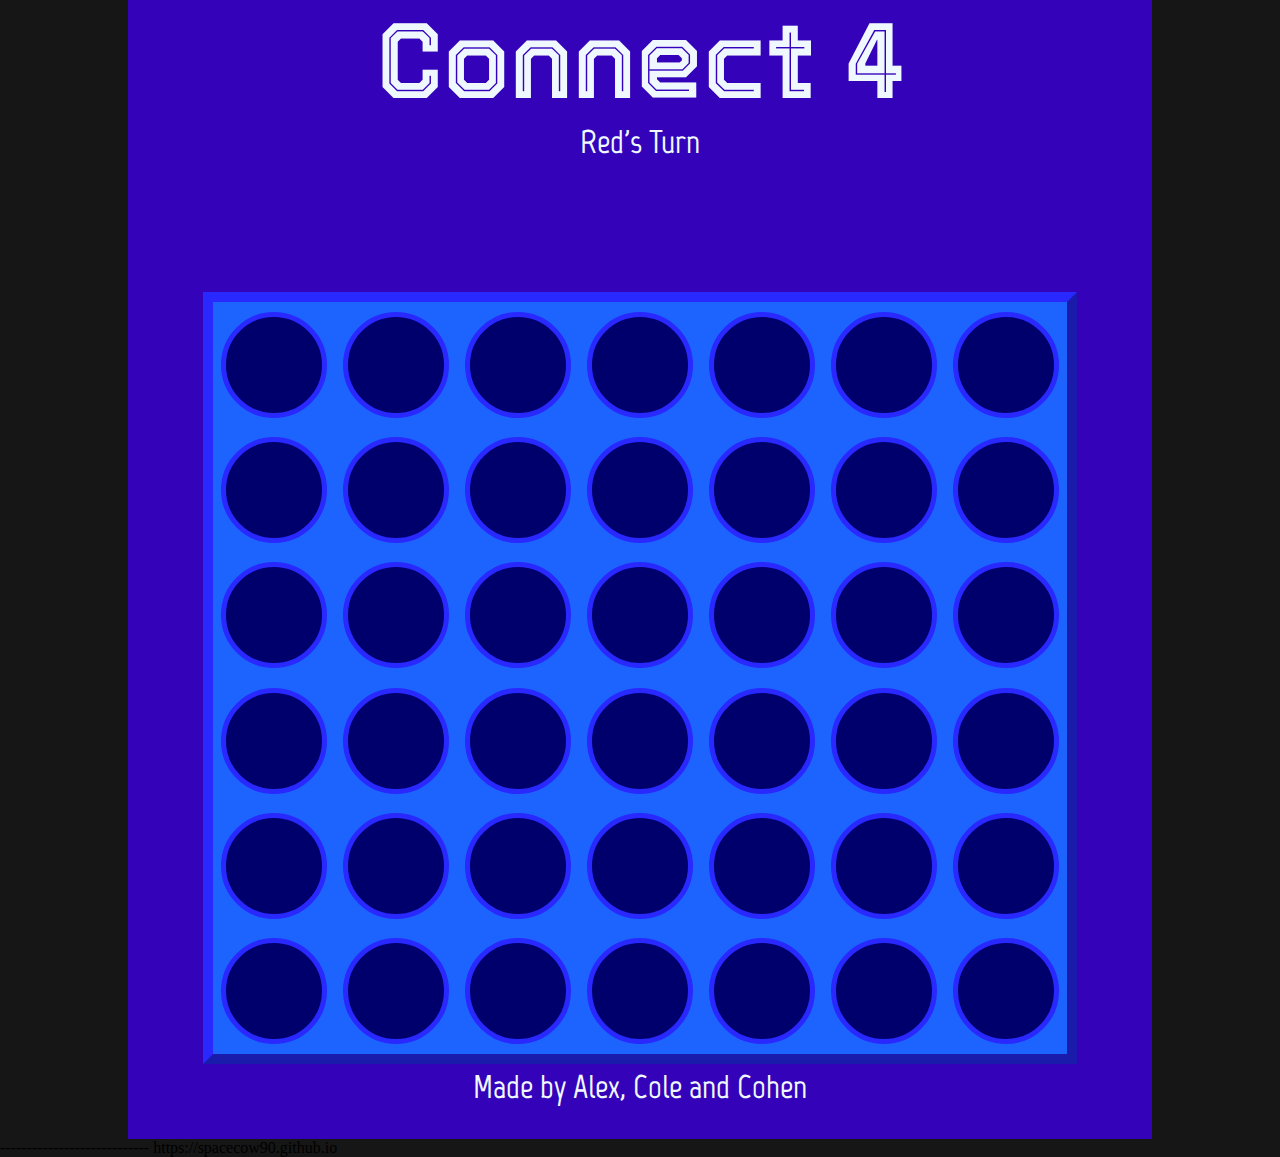
<file: index.html>
<!DOCTYPE html>
<html>
    <head>
        <!--matches physical pixels to digital ones-->
        <meta name="viewport" content="width=device-width, initial-scale=1.0">
        <!--references the css style sheet and javascript script file.-->
        <link rel="stylesheet" href="Style.css">

        <link rel="preconnect" href="https://fonts.googleapis.com">
        <link rel="preconnect" href="https://fonts.gstatic.com" crossorigin>
        <link href="https://fonts.googleapis.com/css2?family=Marvel&family=Tourney:wght@600;900&display=swap" rel="stylesheet">

        <script defer src="Script.js"></script>

        <!--Title of the Site -->
        <title>CONNECT 4</title>
    </head>

    <body>
        <!-- The following are audio files and their sources-->
        <audio id = "winAudio">
            <!--Leszek Szary. (2021, 05, August). Success 1. [audio file] in Pixabay. Retrieved from https://pixabay.com/sound-effects/f6-102819/-->
            <source defer src=".//AudioFiles/Win.mp3" type="audio/mpeg">
        </audio>
        <!--Used when the board is full and no one wins -->
        <audio id = "loseAudio">
            <!--themusicalnomad. (2021, 05, August). Negative Beeps. [audio file] in Pixabay. Retrieved from https://pixabay.com/sound-effects/f6-102819/-->
            <source defer src=".//AudioFiles/Lose.mp3" type="audio/mpeg">
        </audio>
        <!--Used when placing a piece -->
        <audio id = "pieceFallAudio">
            <source defer src=".//AudioFiles/Piece Fall.mp3" type="audio/mpeg">
        </audio>
        <!-- Used on Game Reset-->
        <audio id = "piecesCrashAudio">
            <source defer src=".//AudioFiles/Pieces Crash.mp3" type="audio/mpeg">
        </audio>
        <!--This Div Encompasses the entire game screen -->
        <div id="gameAndControls">
            <!-- -->
            <div id = "pageTitle">
                <!--Visible title displayed at the top of the screen -->
                <h1>Connect 4</h1>
                <!--Text that displays the current team colour ie; red or yellow -->
                <h2 id = "playerTurn"></h2>
            </div>
            <!--This is where all the buttons for each column are stored -->
            <div id="clickBoard">
                
                <div id="gameOver">
                    <!--this is where the gameover box is shown, it displays the winnning team (or losers)-->
                    <h2 id = "winnerDisplay"></h2>
                    <!--Holds the button to restart and play a new round, calls the playAgain function-->
                    <button onclick="playAgain()" id="restart">Play Again?</button>
                </div>
                <!--The following buttons each correspond with a different column and called charPressed when clicked, sending their id along with it-->
                <button onclick="charPressed(this.id)" class= "invsButton" id="0"></button>
                <button onclick="charPressed(this.id)" class= "invsButton" id="1"></button>
                <button onclick="charPressed(this.id)" class= "invsButton" id="2"></button>
                <button onclick="charPressed(this.id)" class= "invsButton" id="3"></button>
                <button onclick="charPressed(this.id)" class= "invsButton" id="4"></button>
                <button onclick="charPressed(this.id)" class= "invsButton" id="5"></button>
                <button onclick="charPressed(this.id)" class= "invsButton" id="6"></button>
            </div>
            <!--The game board area that is created using javascript with different div's within it-->
            <div id="gameBoard"></div>
            <!--Credit to us the people who made the site-->
            <h2>Made by Alex, Cole and Cohen</h2>
        </div>
        
    </body>
<html>
----------------------------
https://spacecow90.github.io
</file>
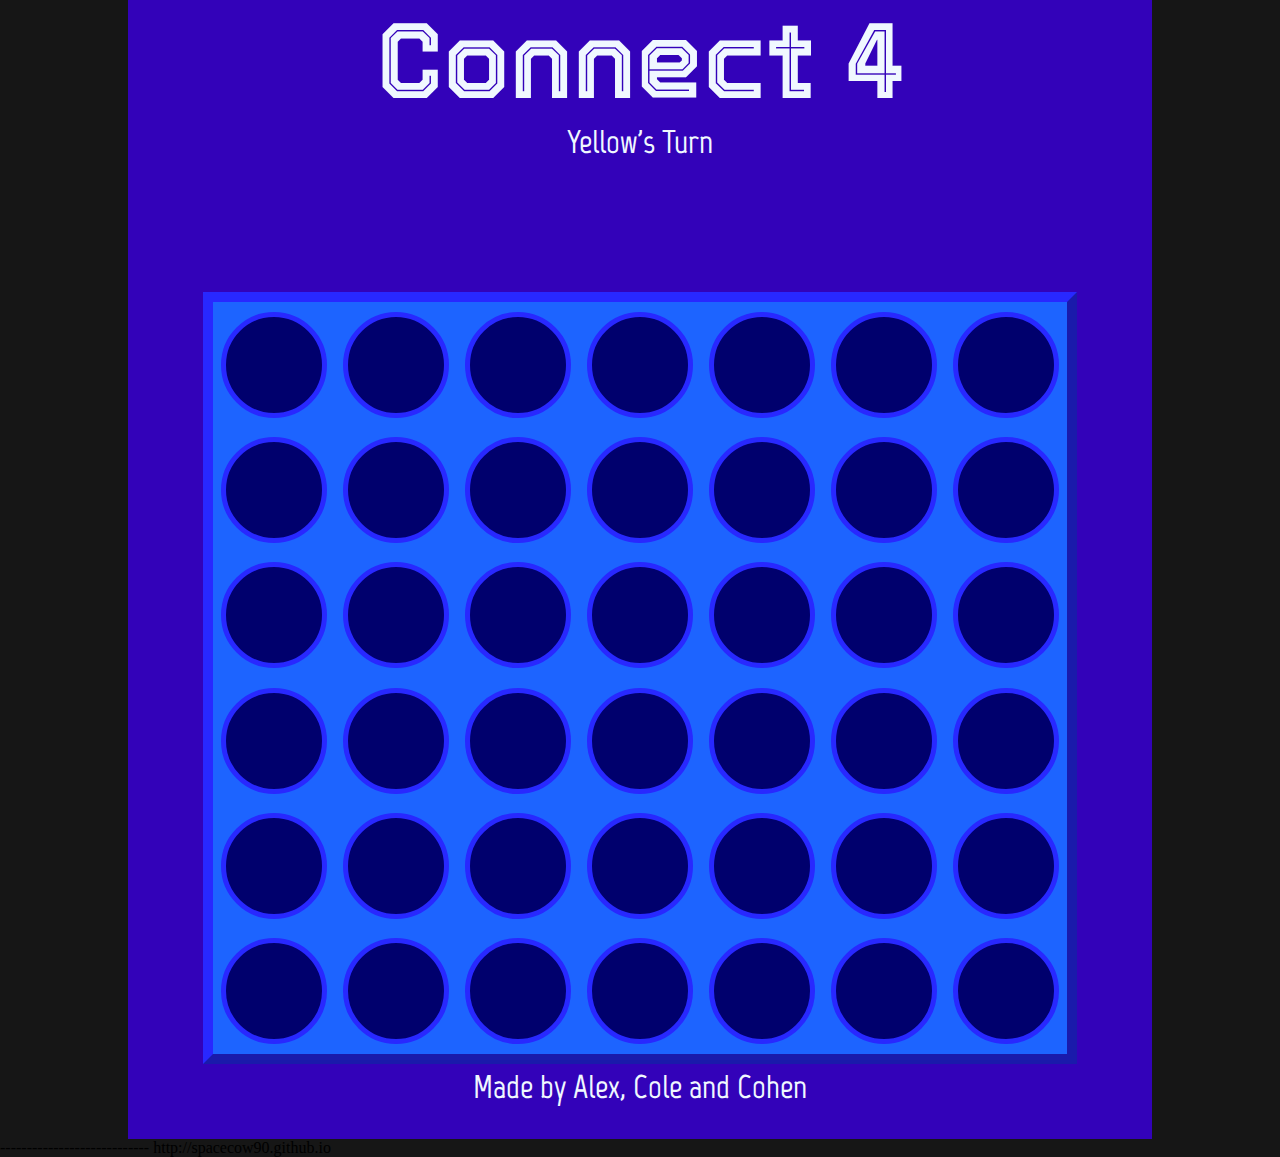
<file: Game.html>
<!DOCTYPE html>
<html>
    <head>
        <!--matches physical pixels to digital ones-->
        <meta name="viewport" content="width=device-width, initial-scale=1.0">
        <!--references the css style sheet and javascript script file.-->
        <link rel="stylesheet" href="Style.css">

        <link rel="preconnect" href="https://fonts.googleapis.com">
        <link rel="preconnect" href="https://fonts.gstatic.com" crossorigin>
        <link href="https://fonts.googleapis.com/css2?family=Marvel&family=Tourney:wght@600;900&display=swap" rel="stylesheet">

        <script defer src="Script.js"></script>

        <!--Title of the Site -->
        <title>CONNECT 4</title>
    </head>

    <body>
        <!-- The following are audio files and their sources-->
        <audio id = "winAudio">
            <!--Leszek Szary. (2021, 05, August). Success 1. [audio file] in Pixabay. Retrieved from https://pixabay.com/sound-effects/f6-102819/-->
            <source defer src=".//AudioFiles/Win.mp3" type="audio/mpeg">
        </audio>
        <!--Used when the board is full and no one wins -->
        <audio id = "loseAudio">
            <!--themusicalnomad. (2021, 05, August). Negative Beeps. [audio file] in Pixabay. Retrieved from https://pixabay.com/sound-effects/f6-102819/-->
            <source defer src=".//AudioFiles/Lose.mp3" type="audio/mpeg">
        </audio>
        <!--Used when placing a piece -->
        <audio id = "pieceFallAudio">
            <source defer src=".//AudioFiles/Piece Fall.mp3" type="audio/mpeg">
        </audio>
        <!-- Used on Game Reset-->
        <audio id = "piecesCrashAudio">
            <source defer src=".//AudioFiles/Pieces Crash.mp3" type="audio/mpeg">
        </audio>
        <!--This Div Encompasses the entire game screen -->
        <div id="gameAndControls">
            <!-- -->
            <div id = "pageTitle">
                <!--Visible title displayed at the top of the screen -->
                <h1>Connect 4</h1>
                <!--Text that displays the current team colour ie; red or yellow -->
                <h2 id = "playerTurn"></h2>
            </div>
            <!--This is where all the buttons for each column are stored -->
            <div id="clickBoard">
                
                <div id="gameOver">
                    <!--this is where the gameover box is shown, it displays the winnning team (or losers)-->
                    <h2 id = "winnerDisplay"></h2>
                    <!--Holds the button to restart and play a new round, calls the playAgain function-->
                    <button onclick="playAgain()" id="restart">Play Again?</button>
                </div>
                <!--The following buttons each correspond with a different column and called charPressed when clicked, sending their id along with it-->
                <button onclick="charPressed(this.id)" class= "invsButton" id="0"></button>
                <button onclick="charPressed(this.id)" class= "invsButton" id="1"></button>
                <button onclick="charPressed(this.id)" class= "invsButton" id="2"></button>
                <button onclick="charPressed(this.id)" class= "invsButton" id="3"></button>
                <button onclick="charPressed(this.id)" class= "invsButton" id="4"></button>
                <button onclick="charPressed(this.id)" class= "invsButton" id="5"></button>
                <button onclick="charPressed(this.id)" class= "invsButton" id="6"></button>
            </div>
            <!--The game board area that is created using javascript with different div's within it-->
            <div id="gameBoard"></div>
            <!--Credit to us the people who made the site-->
            <h2>Made by Alex, Cole and Cohen</h2>
        </div>
        
    </body>
<html>
----------------------------
http://spacecow90.github.io
</file>
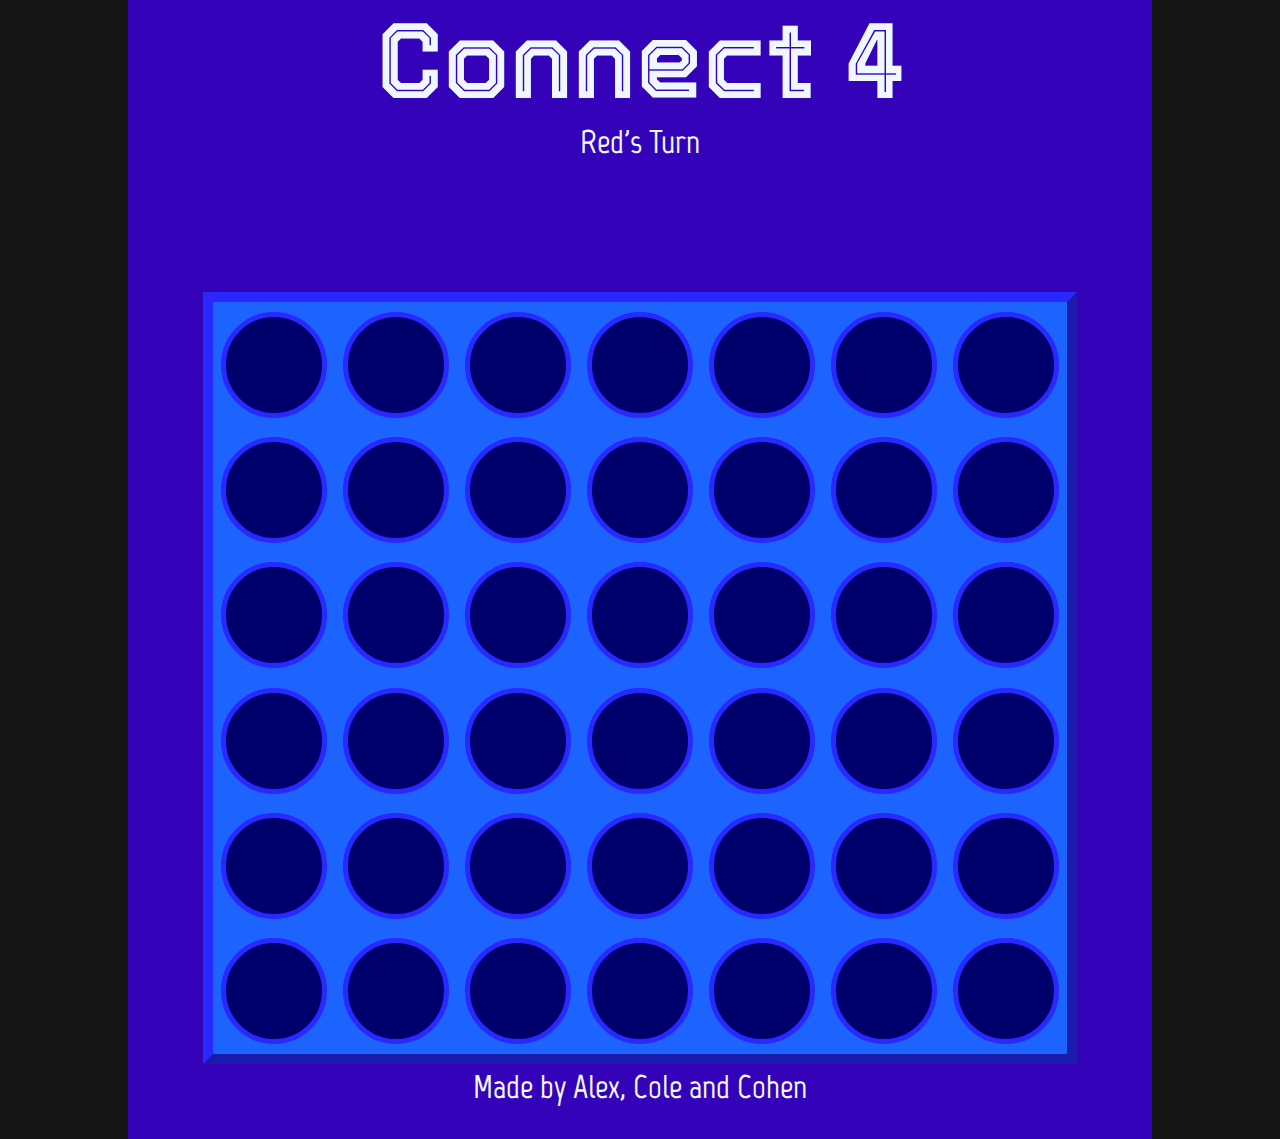
<file: spacecow90.github.io.html>
<!DOCTYPE html>
<html>
    <head>
        <!--matches physical pixels to digital ones-->
        <meta name="viewport" content="width=device-width, initial-scale=1.0">
        <!--references the css style sheet and javascript script file.-->
        <link rel="stylesheet" href="Style.css">

        <link rel="preconnect" href="https://fonts.googleapis.com">
        <link rel="preconnect" href="https://fonts.gstatic.com" crossorigin>
        <link href="https://fonts.googleapis.com/css2?family=Marvel&family=Tourney:wght@600;900&display=swap" rel="stylesheet">

        <script defer src="Script.js"></script>

        <title>CONNECT 4</title>
    </head>

    <body>

        <audio id = "winAudio">
            <source defer src=".//AudioFiles/Win.mp3" type="audio/mpeg">
        </audio>

        <audio id = "loseAudio">
            <source defer src=".//AudioFiles/Lose.mp3" type="audio/mpeg">
        </audio>

        <audio id = "pieceFallAudio">
            <source defer src=".//AudioFiles/Piece Fall.mp3" type="audio/mpeg">
        </audio>

        <audio id = "piecesCrashAudio">
            <source defer src=".//AudioFiles/Pieces Crash.mp3" type="audio/mpeg">
        </audio>

        <div id="gameAndControls">
            <div id = "pageTitle">
                <h1>Connect 4</h1>
                <h2 id = "playerTurn"></h2>
            </div>
            <div id="clickBoard">
                <div id="gameOver">
                    <h2 id = "winnerDisplay"></h2>
                    <button onclick="playAgain()" id="restart">Play Again?</button>
                </div>
                <button onclick="charPressed(this.id)" class= "invsButton" id="0"></button>
                <button onclick="charPressed(this.id)" class= "invsButton" id="1"></button>
                <button onclick="charPressed(this.id)" class= "invsButton" id="2"></button>
                <button onclick="charPressed(this.id)" class= "invsButton" id="3"></button>
                <button onclick="charPressed(this.id)" class= "invsButton" id="4"></button>
                <button onclick="charPressed(this.id)" class= "invsButton" id="5"></button>
                <button onclick="charPressed(this.id)" class= "invsButton" id="6"></button>
            </div>
            <div id="gameBoard"></div>
            <h2>Made by Alex, Cole and Cohen</h2>
        </div>
        
    </body>
<html>
</file>
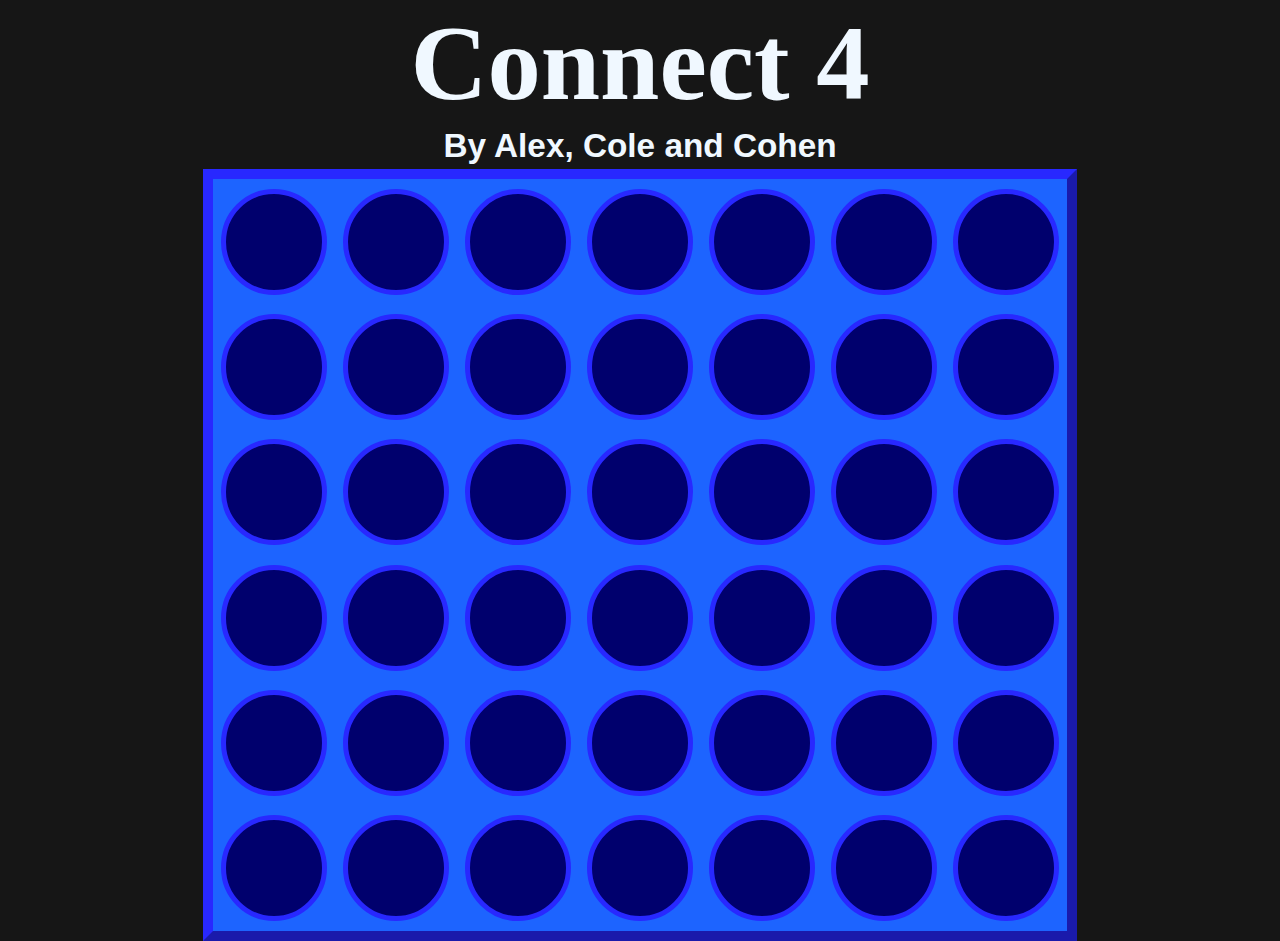
<file: Connect 4/Home.html>
<!DOCTYPE html>
<html>
    <head>
        <!--matches physical pixels to digital ones-->
        <meta name="viewport" content="width=device-width, initial-scale=1.0">
        <!--references the css style sheet and javascript script file.-->
        <link rel="stylesheet" href="Style.css">
        <script defer src="Script.js"></script>
    </head>

    <body>
        <h1>Connect 4</h1>
        <h2>By Alex, Cole and Cohen</h2>
        <h2 id = "playerWinner"></h2>
        <div id="gameBoard"></div>
    </body>
<html>
</file>
<file: Style.css>
/*Body has no margin or padding and has a set background color*/
body{
    margin: 0%;
    padding: 0%;
    background-color: rgb(22, 22, 22);
}
/*h1 has set font, size margins, color and text allignment*/
h1{
    font-family: 'Tourney', cursive;
    font-size: 80pt;
    margin-top: 2px;
    margin-bottom: 0px;
    color: aliceblue;
    text-align:center;
}

/*h2 has set font, size, margins, color allignment and is set to display flex in order to have even spacing and set to columns*/
h2{
    font-family: 'Marvel', sans-serif;
    font-size: 25pt;
    margin:2px;
    color: aliceblue;
    display: flex;
    justify-content: center;
    align-content: space-around;
    align-items: center;
    flex-direction: column;
}

/*The page title is set to display flex and collumns to have even spacing and alligned to the center*/
#pageTitle{
    display: flex;
    flex-direction: column;
    align-items: center;
}

/*Game board font size is set to 47 times the original height and the width is set width 53.4em, the board has a set background color as well as a border color
it is set to display flex wrap to have proper allignment and spacing and is set to be in the center*/
#gameBoard{
    height: 47em;
    width: 53.4em;

    background-color: rgb(29, 100, 255);
    border: 10px outset rgb(40, 40, 255);

    margin: 0 auto;
    display: flex;
    flex-wrap: wrap;
    justify-content: center;
    align-items: center;
}

/*Button is set to be invisible normally and displayed in a block formation*/
.invsButton {
    height: 8em;
    width: 8em;
    background-color: white;
    background: transparent;
    display:block;
    border: 2px solid grey;
    border-color: rgb(90, 90, 90);
    border-radius: 50%;
    opacity: 0;
    cursor: pointer;
}

/*When the button is hovered the opacity is set to 0.5*/
.invsButton:hover{
    opacity: 0.5;
}

/*The board that holds the invisible buttons is set to allign the buttons evenly in the center and has a set background color*/
#clickBoard{
    height: 8em;
    width: 54em;

    background-color: rgb(51, 2, 185);;
    border: 10px white;

    margin: 0 auto;
    display: flex;
    flex-wrap: wrap;
    justify-content: space-evenly;
    align-items: center;
}

/*Each slot in the board is set to be a circle, have a background color and a small border with a different color*/
.slot{
    height: 6em;
    width: 6em;

    margin: 8px;
    background-color: rgb(0, 0, 109);
    border-radius: 50%;
    border: 5px solid rgb(40, 40, 255);
}

/*Red slot pieces are set to a color, with an interior shaddow that is darker*/
.red{
    background-color: red;
    box-shadow: inset 0 0 0 5px rgb(90, 7, 7);
    display: flex;
}

/*Yellow slot pieces are set to a color, with an interior shaddow that is darker*/
.yellow{
    background-color: yellow;
    box-shadow: inset 0 0 0 5px rgb(131, 133, 8);
    display: flex;
}

/*Game over screen is set to be hidden initially, with a set background color and be centered in the screen*/
#gameOver{
    position: absolute;

    display: flex;
    justify-content: center;
    align-content: space-around;
    align-items: center;
    flex-direction: column;
    background-color: rgb(29, 100, 255);
    height: 6.5em;
    width: 20em;
    visibility: hidden;
    z-index: 10;
}

/*The player's turn is set to be hidden initially, and is alligned horizontally in the center*/
.playerTurn{
    position: absolute;

    display: flex;
    justify-content: center;
    align-content: space-around;
    align-items: center;
    flex-direction: column;
    visibility: hidden;
    z-index: 10;
}

/*The game and controls board has a set background color, with horizontal margins and is to be display flex and column*/
#gameAndControls{
    background-color: rgb(51, 2, 185);
    height: 100%;
    padding: 30px;
    padding-top: 0;
    margin-left: 10%;
    margin-right: 10%;
    display: flex;
    flex-direction: column;
}

/*Restart screen has set background color, font and size*/
#restart{
    padding: 10px 60px;
    border: none;
    text-align: center;
    text-decoration: none;
    display: inline-block;
    font-size: 15pt;
    font-family: 'Marvel', sans-serif;
    background-color: orange;
    cursor: pointer;
}

/*When the restart button is hovered it changes slightly in color*/
#restart:hover{
    background-color: rgb(255, 115, 0);
}
/*When the restart button is clicked the color is slightly changed*/
#restart:focus{
    background-color: rgb(255, 81, 0);
}

/*Screen size of 1194 to 900 has elements and fonts change in size*/
@media  screen and (max-width: 1194px) {
    #gameBoard{
        height: 35em;
        width: 39.8em;
    }
    .slot{
        height: 4em;
        width: 4em;
    }
    #clickBoard{
        height: 5em;
        width: 40em;
        margin-bottom: 10px;
        margin-top: 10px;
    }
    .invsButton {
        height: 5em;
        width: 5em;
    }
    #gameOver{
        height: 4.2em;
        width: 15em;
        visibility: hidden;
        z-index: 10;
    }
    #restart{
        padding: 2px 40px;
        font-size: 15pt;
        margin: 2px;
    }
    h2{
        font-size: 17pt;
    }
} 

/*Screen size of 900 to 650 has elements and fonts change in size*/
@media  screen and (max-width: 900px) {
    h1{
        font-size: 40pt;
    }
    #gameBoard{
        height: 25em;
        width: 28.3em;
        border: 5px outset rgb(40, 40, 255);
    }
    .slot{
        height: 2.9em;
        width: 2.9em;
        margin: 4px;
    }
    #clickBoard{
        height: 4em;
        width: 29em;
        margin-bottom: 5px;
        margin-top: 5px;
    }
    .invsButton {
        height: 3.9em;
        width: 3.9em;
    }
    #gameOver{
        height: 3.5em;
        width: 15em;
        visibility: hidden;
        z-index: 10;
        border: 5px outset blue;
    }
    #restart{
        padding: 2px 30px;
        font-size: 12pt;
        margin: 2px;
    }
    h2{
        font-size: 15pt;
    }
    .red{
        background-color: red;
        box-shadow: inset 0 0 0 3px rgb(90, 7, 7);
        display: flex;
    }
    
    .yellow{
        background-color: yellow;
        box-shadow: inset 0 0 0 3px rgb(131, 133, 8);
        display: flex;
    }
}

/*Screen size of 650 to 425 has elements and fonts change in size*/
@media  screen and (max-width: 650px) {
    h1{
        font-size: 30pt;
    }
    #gameBoard{
        height: 15em;
        width: 17em;
        border: 5px outset rgb(40, 40, 255);
    }
    .slot{
        height: 1.8em;
        width: 1.8em;
        margin: 2px;
        border: 3px solid rgb(40, 40, 255);
    }
    #clickBoard{
        height: 2.5em;
        width: 17em;
        margin-bottom: 10px;
        margin-top: 10px;
    }
    .invsButton {
        height: 2.6em;
        width: 2.6em;
    }
    #gameOver{
        height: 3em;
        width: 10em;
        visibility: hidden;
        z-index: 10;
        border: 5px outset blue;
    }
    #restart{
        padding: 2px 15px;
        font-size: 10pt;
        margin: 2px;
    }
    h2{
        font-size: 12pt;
        margin: 0px;
    }
    .red{
        background-color: red;
        box-shadow: inset 0 0 0 2px rgb(90, 7, 7);
        display: flex;
    }
    
    .yellow{
        background-color: yellow;
        box-shadow: inset 0 0 0 2px rgb(131, 133, 8);
        display: flex;
    }
}

/*Screen size of 425 and lower has elements and fonts change in size*/
@media  screen and (max-width: 425px) {
    h1{
        font-size: 20pt;
    }
    #gameBoard{
        height: 9.75em;
        width: 11em;
        border: 5px outset rgb(40, 40, 255);
    }
    .slot{
        height: 1.1em;
        width: 1.1em;
        margin: 1px;
        border: 2px solid rgb(40, 40, 255);
    }
    #clickBoard{
        height: 0.9em;
        width: 11em;
        margin-bottom: 8px;
        margin-top: 8px;
    }
    .invsButton {
        height: 1.4em;
        width: 1.4em;
    }
    #gameOver{
        height: 3em;
        width: 7em;
        visibility: hidden;
        z-index: 10;
        border: 5px outset blue;
    }
    #restart{
        padding: 2px 15px;
        font-size: 8pt;
        margin: 2px;
    }
    h2{
        font-size: 10pt;
        margin: 0px;
    }
    .red{
        background-color: red;
        box-shadow: inset 0 0 0 2px rgb(90, 7, 7);
        display: flex;
    }
    
    .yellow{
        background-color: yellow;
        box-shadow: inset 0 0 0 2px rgb(131, 133, 8);
        display: flex;
    }
}
</file>
<file: Connect 4/Style.css>
body{
    margin: 0%;
    padding: 0%;
    background-color: rgb(22, 22, 22);
}

h1{
    font-family: 'Tourney', cursive;
    font-size: 80pt;
    margin-top: 2px;
    margin-bottom: 0px;
    color: aliceblue;
    text-align:center;
}
h2{
    font-family: 'Marvel', sans-serif;
    font-size: 25pt;
    margin:2px;
    color: aliceblue;
    display: flex;
    justify-content: center;
    align-content: space-around;
    align-items: center;
    flex-direction: column;
}

#pageTitle{
    display: flex;
    flex-direction: column;
    align-items: center;
}


#gameBoard{
    height: 47em;
    width: 53.4em;

    background-color: rgb(29, 100, 255);
    border: 10px outset rgb(40, 40, 255);

    margin: 0 auto;
    display: flex;
    flex-wrap: wrap;
    justify-content: center;
    align-items: center;
}

.invsButton {
    height: 8em;
    width: 8em;
    background-color: white;
    background: transparent;
    display:block;
    border: 2px solid grey;
    border-color: rgb(90, 90, 90);
    border-radius: 50%;
    opacity: 0;
    cursor: pointer;
}

.invsButton:hover{
    opacity: 0.5;
}

#clickBoard{
    height: 8em;
    width: 54em;

    background-color: rgb(51, 2, 185);;
    border: 10px white;

    margin: 0 auto;
    display: flex;
    flex-wrap: wrap;
    justify-content: space-evenly;
    align-items: center;
}

.slot{
    height: 6em;
    width: 6em;

    margin: 8px;
    background-color: rgb(0, 0, 109);
    border-radius: 50%;
    border: 5px solid rgb(40, 40, 255);
}

.red{
    background-color: red;
    box-shadow: inset 0 0 0 5px rgb(90, 7, 7);
    display: flex;
}

.yellow{
    background-color: yellow;
    box-shadow: inset 0 0 0 5px rgb(131, 133, 8);
    display: flex;
}

#gameOver{
    position: absolute;

    display: flex;
    justify-content: center;
    align-content: space-around;
    align-items: center;
    flex-direction: column;
    background-color: rgb(29, 100, 255);
    height: 6.5em;
    width: 20em;
    visibility: hidden;
    z-index: 10;
}

.playerTurn{
    position: absolute;

    display: flex;
    justify-content: center;
    align-content: space-around;
    align-items: center;
    flex-direction: column;
    visibility: hidden;
    z-index: 10;
}

#gameAndControls{
    background-color: rgb(51, 2, 185);
    height: 100%;
    padding: 30px;
    padding-top: 0;
    margin-left: 10%;
    margin-right: 10%;
    display: flex;
    flex-direction: column;
}


#restart{
    padding: 10px 60px;
    border: none;
    text-align: center;
    text-decoration: none;
    display: inline-block;
    font-size: 15pt;
    font-family: 'Marvel', sans-serif;
    background-color: orange;
    cursor: pointer;
}

#restart:hover{
    background-color: rgb(255, 115, 0);
}
#restart:focus{
    background-color: rgb(255, 81, 0);
}

@media  screen and (max-width: 1194px) {
    #gameBoard{
        height: 35em;
        width: 39.8em;
    }
    .slot{
        height: 4em;
        width: 4em;
    }
    #clickBoard{
        height: 5em;
        width: 40em;
        margin-bottom: 10px;
        margin-top: 10px;
    }
    .invsButton {
        height: 5em;
        width: 5em;
    }
    #gameOver{
        height: 4.2em;
        width: 15em;
        visibility: hidden;
        z-index: 10;
    }
    #restart{
        padding: 2px 40px;
        font-size: 15pt;
        margin: 2px;
    }
    h2{
        font-size: 17pt;
    }
}

@media  screen and (max-width: 900px) {
    h1{
        font-size: 40pt;
    }
    #gameBoard{
        height: 25em;
        width: 28.3em;
        border: 5px outset rgb(40, 40, 255);
    }
    .slot{
        height: 2.9em;
        width: 2.9em;
        margin: 4px;
    }
    #clickBoard{
        height: 4em;
        width: 29em;
        margin-bottom: 5px;
        margin-top: 5px;
    }
    .invsButton {
        height: 3.9em;
        width: 3.9em;
    }
    #gameOver{
        height: 3.5em;
        width: 15em;
        visibility: hidden;
        z-index: 10;
        border: 5px outset blue;
    }
    #restart{
        padding: 2px 30px;
        font-size: 12pt;
        margin: 2px;
    }
    h2{
        font-size: 15pt;
    }
    .red{
        background-color: red;
        box-shadow: inset 0 0 0 3px rgb(90, 7, 7);
        display: flex;
    }
    
    .yellow{
        background-color: yellow;
        box-shadow: inset 0 0 0 3px rgb(131, 133, 8);
        display: flex;
    }
}

@media  screen and (max-width: 650px) {
    h1{
        font-size: 30pt;
    }
    #gameBoard{
        height: 15em;
        width: 17em;
        border: 5px outset rgb(40, 40, 255);
    }
    .slot{
        height: 1.8em;
        width: 1.8em;
        margin: 2px;
        border: 3px solid rgb(40, 40, 255);
    }
    #clickBoard{
        height: 2.5em;
        width: 17em;
        margin-bottom: 10px;
        margin-top: 10px;
    }
    .invsButton {
        height: 2.6em;
        width: 2.6em;
    }
    #gameOver{
        height: 3em;
        width: 10em;
        visibility: hidden;
        z-index: 10;
        border: 5px outset blue;
    }
    #restart{
        padding: 2px 15px;
        font-size: 10pt;
        margin: 2px;
    }
    h2{
        font-size: 12pt;
        margin: 0px;
    }
    .red{
        background-color: red;
        box-shadow: inset 0 0 0 2px rgb(90, 7, 7);
        display: flex;
    }
    
    .yellow{
        background-color: yellow;
        box-shadow: inset 0 0 0 2px rgb(131, 133, 8);
        display: flex;
    }
}

@media  screen and (max-width: 425px) {
    h1{
        font-size: 20pt;
    }
    #gameBoard{
        height: 9.75em;
        width: 11em;
        border: 5px outset rgb(40, 40, 255);
    }
    .slot{
        height: 1.1em;
        width: 1.1em;
        margin: 1px;
        border: 2px solid rgb(40, 40, 255);
    }
    #clickBoard{
        height: 0.9em;
        width: 11em;
        margin-bottom: 8px;
        margin-top: 8px;
    }
    .invsButton {
        height: 1.4em;
        width: 1.4em;
    }
    #gameOver{
        height: 3em;
        width: 7em;
        visibility: hidden;
        z-index: 10;
        border: 5px outset blue;
    }
    #restart{
        padding: 2px 15px;
        font-size: 8pt;
        margin: 2px;
    }
    h2{
        font-size: 10pt;
        margin: 0px;
    }
    .red{
        background-color: red;
        box-shadow: inset 0 0 0 2px rgb(90, 7, 7);
        display: flex;
    }
    
    .yellow{
        background-color: yellow;
        box-shadow: inset 0 0 0 2px rgb(131, 133, 8);
        display: flex;
    }
}
</file>
